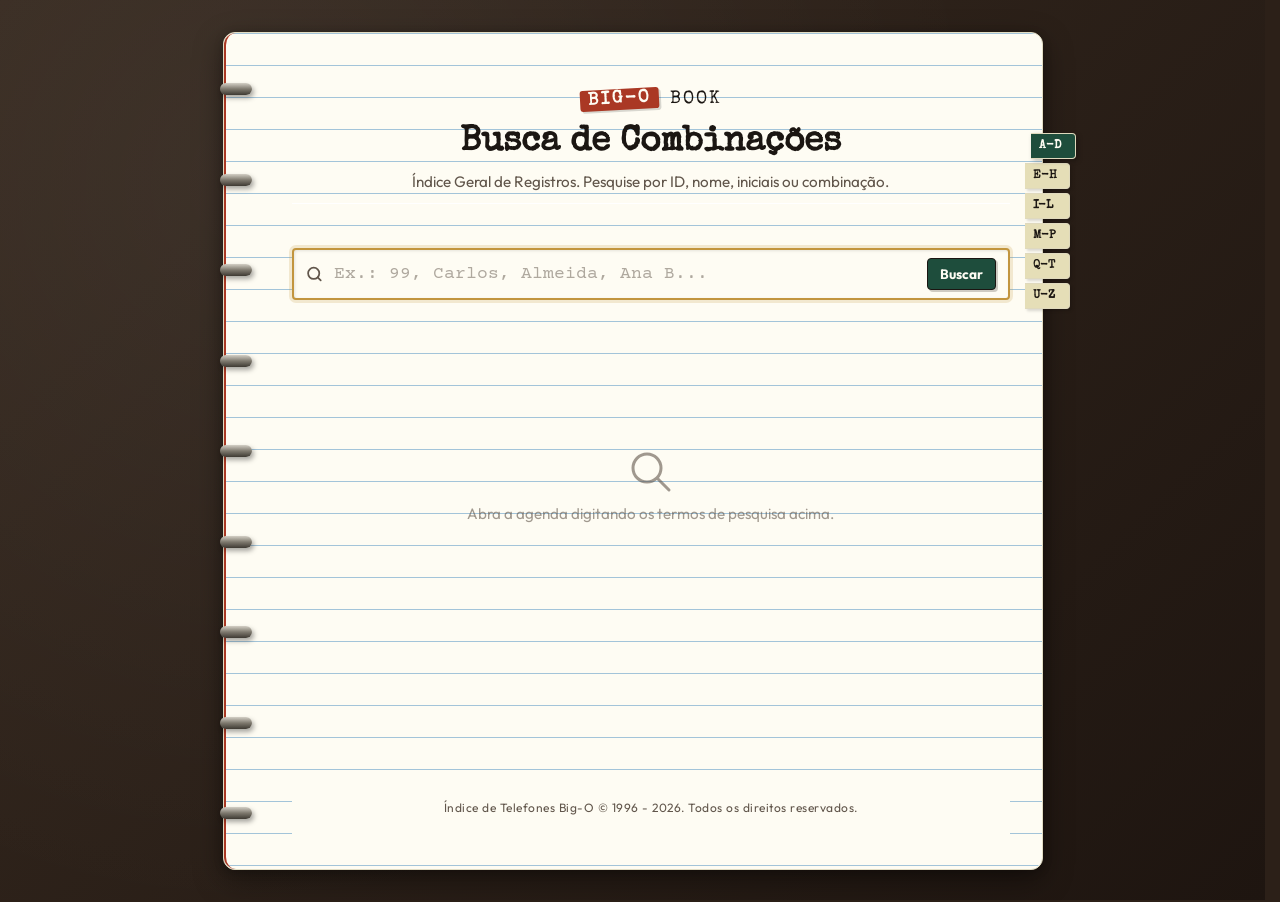
<file: phone_book/web/index.html>
<!DOCTYPE html>
<html lang="pt-BR">
<head>
    <meta charset="UTF-8">
    <meta name="viewport" content="width=device-width, initial-scale=1.0">
    <title>Lista Telefônica - Busca Inteligente</title>
    <!-- Google Fonts: Outfit (Sans), Special Elite (Typewriter), Courier Prime (Monospace) -->
    <link rel="preconnect" href="https://fonts.googleapis.com">
    <link rel="preconnect" href="https://fonts.gstatic.com" crossorigin>
    <link href="https://fonts.googleapis.com/css2?family=Outfit:wght@300;400;600;800&family=Special+Elite&family=Courier+Prime:ital,wght@0,400;0,700;1,400;1,700&display=swap" rel="stylesheet">
    <!-- CSS Estilos -->
    <link rel="stylesheet" href="styles.css">
    <!-- Favicon Retro Pager -->
    <link rel="icon" href="data:image/svg+xml,<svg xmlns=%22http://www.w3.org/2000/svg%22 viewBox=%220 0 100 100%22><text y=%22.9em%22 font-size=%2290%22>📟</text></svg>">
</head>
<body class="tpl-desk-wrapper">
    <!-- Organismo: Caderno/Agenda Telefônica Física -->
    <div class="org-phone-book tpl-phone-book">
        
        <!-- Elemento de Design: Anéis/Espiral de Caderno Clássico -->
        <div class="mol-spiral-binding">
            <div class="atom-binding-ring"></div>
            <div class="atom-binding-ring"></div>
            <div class="atom-binding-ring"></div>
            <div class="atom-binding-ring"></div>
            <div class="atom-binding-ring"></div>
            <div class="atom-binding-ring"></div>
            <div class="atom-binding-ring"></div>
            <div class="atom-binding-ring"></div>
            <div class="atom-binding-ring"></div>
        </div>

        <!-- Tiras de Índice Alfabético Físico (Abas da Agenda) -->
        <div class="mol-tab-strip">
            <div class="atom-tab active-tab">A-D</div>
            <div class="atom-tab">E-H</div>
            <div class="atom-tab">I-L</div>
            <div class="atom-tab">M-P</div>
            <div class="atom-tab">Q-T</div>
            <div class="atom-tab">U-Z</div>
        </div>

        <!-- Conteúdo Interno da Agenda -->
        <div class="mol-page-content">
            
            <!-- Organismo: Cabeçalho da Agenda -->
            <header class="org-header">
                <div class="logo atom-logo">
                    <span class="retro-stamp">Big-O</span> Book
                </div>
                <h1 class="atom-title">Busca de Combinações</h1>
                <p class="subtitle atom-subtitle">Índice Geral de Registros. Pesquise por ID, nome, iniciais ou combinação.</p>
                <div class="atom-horizontal-divider"></div>
            </header>

            <main class="org-main">
                
                <!-- Organismo: Formulário de Pesquisa -->
                <section class="org-search-section">
                    <form id="search-form">
                        <!-- Molécula: Campo de Busca Completo -->
                        <div class="mol-search-bar">
                            <svg class="search-icon atom-icon" xmlns="http://www.w3.org/2000/svg" viewBox="0 0 24 24" fill="none" stroke="currentColor" stroke-width="2.5" stroke-linecap="round" stroke-linejoin="round"><circle cx="11" cy="11" r="8"></circle><line x1="21" y1="21" x2="16.65" y2="16.65"></line></svg>
                            <input 
                                type="text" 
                                id="search-input" 
                                class="atom-input"
                                placeholder="Ex.: 99, Carlos, Almeida, Ana B..." 
                                autocomplete="off"
                                maxlength="200"
                                aria-label="Campo de busca"
                                autofocus
                            >
                            <button type="button" id="clear-btn" class="clear-button atom-button-clear" aria-label="Limpar busca" hidden>
                                <svg xmlns="http://www.w3.org/2000/svg" viewBox="0 0 24 24" fill="none" stroke="currentColor" stroke-width="2" stroke-linecap="round" stroke-linejoin="round"><line x1="18" y1="6" x2="6" y2="18"></line><line x1="6" y1="6" x2="18" y2="18"></line></svg>
                            </button>
                            <button type="submit" id="search-btn" class="atom-button-search" aria-label="Executar busca">
                                Buscar
                            </button>
                        </div>
                    </form>
                </section>

                <!-- Organismo: Lista de Resultados -->
                <section class="org-results-section">
                    <!-- Molécula: Metadados da Busca -->
                    <div class="results-meta mol-results-meta">
                        <span id="results-count" class="results-count atom-badge-count" hidden>0 resultados</span>
                        
                        <!-- Molécula: Loader Animado -->
                        <div id="loader" class="loader mol-loader" hidden>
                            <div class="spinner atom-spinner"></div>
                            <span class="atom-loader-text">Consultando fichário...</span>
                        </div>
                    </div>

                    <!-- Árvore de Mensagem de Erro -->
                    <div id="error-message" class="error-card atom-error-card" hidden></div>

                    <!-- Template: Grid de Resultados de Fichas -->
                    <div id="results-container" class="results-grid tpl-results-grid">
                        <!-- Ficha Inicial Estática (Estado Vazio) -->
                        <div class="empty-state mol-empty-state">
                            <svg class="atom-icon-empty" xmlns="http://www.w3.org/2000/svg" viewBox="0 0 24 24" fill="none" stroke="currentColor" stroke-width="1.5" stroke-linecap="round" stroke-linejoin="round"><path d="M21 21l-6-6m2-5a7 7 0 11-14 0 7 7 0 0114 0z"></path></svg>
                            <p class="atom-empty-text">Abra a agenda digitando os termos de pesquisa acima.</p>
                        </div>
                    </div>

                    <!-- Molécula: Paginação / Botão Ver Mais -->
                    <div class="mol-load-more-wrapper">
                        <button type="button" id="load-more-btn" class="atom-button-load-more" hidden>Carregar mais fichas...</button>
                    </div>
                </section>
            </main>
            
            <!-- Organismo: Rodapé -->
            <footer class="org-footer">
                <div class="atom-horizontal-divider"></div>
                <p class="atom-footer-text">Índice de Telefones Big-O &copy; 1996 - 2026. Todos os direitos reservados.</p>
            </footer>
        </div>
    </div>

    <!-- Elemento Retro: Bip / Pager de Anos 90 (Voltar ao Topo) -->
    <div id="retro-pager" class="retro-pager" title="Voltar ao Topo">
        <div class="pager-body">
            <div class="pager-clip"></div>
            <div class="pager-screen">
                <div id="pager-text" class="pager-text">▲ TOPO ▲</div>
            </div>
            <div class="pager-buttons">
                <div class="pager-btn btn-red"></div>
                <div class="pager-btn btn-blue"></div>
            </div>
        </div>
    </div>

    <!-- JS Principal -->
    <script src="app.js?v=20260715-confirmed-search"></script>
</body>
</html>
</file>
<file: phone_book/web/styles.css>
/* ==========================================================================
   DESIGN SYSTEM - RETRO 90S PHONE BOOK (ATOMIC DESIGN ARCHITECTURE)
   ========================================================================== */

/* --------------------------------------------------------------------------
   1. DESIGN TOKENS (CSS VARIABLES)
   -------------------------------------------------------------------------- */
:root {
    /* Cores Retrô e Sem Tons de Roxo (Purple Free) */
    --token-color-desk: #2c2018;          /* Fundo imitando mesa de madeira escura */
    --token-color-paper: #fefcf3;         /* Papel amarelado vintage / Yellow Pages */
    --token-color-paper-shadow: #e2ddc4;  /* Sombra suave de papel antigo */
    --token-color-text-dark: #1b1612;     /* Tinta preta envelhecida / Sepia escuro */
    --token-color-text-muted: #61564b;    /* Grafite apagado de lapiseira */
    --token-color-green-ink: #1e4d3c;     /* Verde clássico de agendas executivas antigas */
    --token-color-green-light: #e8f0ec;   /* Verde claro lavado para seleções/hover */
    --token-color-red-ink: #aa3824;       /* Vermelho carimbo / marca-texto retrô */
    --token-color-gold: #c2953e;          /* Detalhes dourados das abas e ferragens */
    --token-color-rule: #dfd9bd;          /* Linhas divisórias horizontais do fichário */
    --token-color-ledger-blue: #a3c4d9;   /* Linhas azuladas horizontais de pauta */
    --token-color-error-bg: #faebe8;      /* Fundo de erro (tom pastel avermelhado) */

    /* Tipografia Vintage */
    --token-font-heading: 'Special Elite', Georgia, serif;
    --token-font-body: 'Courier Prime', 'Courier New', monospace;
    --token-font-sans: 'Outfit', 'Inter', sans-serif;

    /* Espaçamentos Padronizados */
    --token-space-xs: 0.5rem;
    --token-space-sm: 0.75rem;
    --token-space-md: 1.25rem;
    --token-space-lg: 2rem;
    --token-space-xl: 3.5rem;

    /* Bordas e Sombras */
    --token-radius-sm: 4px;
    --token-radius-md: 8px;
    --token-radius-lg: 12px;
    --token-shadow-desk: 0 10px 30px rgba(0, 0, 0, 0.4), 0 2px 10px rgba(0, 0, 0, 0.2);
    --token-shadow-flat: 3px 3px 0px rgba(44, 32, 24, 0.15);
}

html {
    scrollbar-gutter: stable;
}

/* --------------------------------------------------------------------------
   2. RESET & BASE ESTILOS
   -------------------------------------------------------------------------- */
* {
    margin: 0;
    padding: 0;
    box-sizing: border-box;
}

[hidden] {
    display: none !important;
}

body {
    font-family: var(--token-font-body);
    background-color: var(--token-color-desk);
    color: var(--token-color-text-dark);
    min-height: 100vh;
    --body-padding-y: var(--token-space-lg);
    padding-top: var(--body-padding-y);
    padding-bottom: calc(var(--body-padding-y) + env(safe-area-inset-bottom));
    padding-left: var(--token-space-xs);
    padding-right: var(--token-space-xs);
    overflow-x: hidden;
}

/* --------------------------------------------------------------------------
   3. TEMPLATES & LAYOUT
   -------------------------------------------------------------------------- */
/* Fundo que simula uma mesa de escritório antiga */
.tpl-desk-wrapper {
    display: flex;
    justify-content: center;
    align-items: flex-start;
    background-image: 
        radial-gradient(circle at 20% 20%, rgba(255, 255, 255, 0.05) 0%, transparent 60%),
        linear-gradient(135deg, #372a20 0%, #1e1510 100%);
    background-attachment: fixed;
}

/* Container principal da agenda/fichário físico */
.tpl-phone-book {
    width: 100%;
    max-width: 820px;
    margin: 0 auto;
    position: relative;
}

/* Grid de fichas de resultados */
.tpl-results-grid {
    display: grid;
    grid-template-columns: 1fr;
    gap: var(--token-space-md);
}

@media (min-width: 640px) {
    .tpl-results-grid {
        grid-template-columns: repeat(2, 1fr);
    }
}

/* --------------------------------------------------------------------------
   4. ORGANISMOS
   -------------------------------------------------------------------------- */
.org-phone-book {
    position: relative;
    background-color: var(--token-color-paper);
    border: 1px solid var(--token-color-paper-shadow);
    border-radius: var(--token-radius-lg);
    box-shadow: var(--token-shadow-desk);
}

.org-header {
    text-align: center;
    margin-bottom: var(--token-space-lg);
    position: relative;
}

.org-search-section {
    margin-bottom: var(--token-space-md);
}

.org-main {
    flex: 1;
    display: flex;
    flex-direction: column;
    gap: var(--token-space-md);
}

.org-results-section {
    min-height: 250px;
    display: flex;
    flex-direction: column;
    gap: var(--token-space-md);
}

.org-footer {
    text-align: center;
    margin-top: var(--token-space-lg);
    padding: var(--token-space-md) var(--token-space-sm);
    background-color: var(--token-color-paper);
    position: relative;
    z-index: 5;
}

.org-footer .atom-horizontal-divider {
    display: none;
}

/* --------------------------------------------------------------------------
   5. MOLÉCULAS
   -------------------------------------------------------------------------- */
/* Barra lateral física com os anéis metálicos do caderno */
.mol-spiral-binding {
    position: absolute;
    left: 20px;
    top: 50px;
    bottom: 50px;
    width: 16px;
    display: flex;
    flex-direction: column;
    justify-content: space-between;
    z-index: 10;
    pointer-events: none;
}

/* Abas de índice alfabético coladas na lateral direita da agenda */
.mol-tab-strip {
    position: absolute;
    right: -28px;
    top: 100px;
    display: flex;
    flex-direction: column;
    gap: 4px;
    z-index: 2;
}

/* Folha/Área de conteúdo com a pauta e margem vermelha */
.mol-page-content {
    display: flex;
    flex-direction: column;
    padding: var(--token-space-xl) var(--token-space-lg) var(--token-space-lg) calc(var(--token-space-xl) + 10px);
    background-image: 
        linear-gradient(var(--token-color-ledger-blue) 1px, transparent 1px);
    background-size: 100% 32px;
    border-left: 2px solid var(--token-color-red-ink); /* Margem vermelha clássica de caderno */
    border-radius: var(--token-radius-lg);
    min-height: calc(100vh - 2 * var(--body-padding-y) - env(safe-area-inset-bottom));
}

/* Barra de pesquisa em formato de ficha de inserção */
.mol-search-bar {
    display: flex;
    align-items: center;
    gap: var(--token-space-sm);
    background-color: var(--token-color-paper);
    border: 2px solid var(--token-color-green-ink);
    border-radius: var(--token-radius-sm);
    padding: var(--token-space-xs) var(--token-space-sm);
    box-shadow: inset 1px 1px 3px rgba(0, 0, 0, 0.1);
    transition: box-shadow 0.2s ease, border-color 0.2s ease;
}

.mol-search-bar:focus-within {
    border-color: var(--token-color-gold);
    box-shadow: 0 0 0 3px rgba(194, 149, 62, 0.2), inset 1px 1px 3px rgba(0, 0, 0, 0.1);
}

/* Ficha de dados (Card) */
.result-card {
    background-color: #fbf9ef;
    border: 1px solid var(--token-color-rule);
    border-top: 3px solid var(--token-color-green-ink);
    border-radius: var(--token-radius-sm);
    padding: var(--token-space-md);
    box-shadow: var(--token-shadow-flat);
    transition: transform 0.2s ease, box-shadow 0.2s ease, background-color 0.2s ease;
    display: flex;
    flex-direction: column;
    justify-content: space-between;
    scroll-margin-top: var(--token-space-md);
}

.result-card:hover {
    transform: translateY(-2px);
    box-shadow: 5px 5px 0px rgba(44, 32, 24, 0.15);
    background-color: #fcfbf4;
}

.card-header {
    display: flex;
    justify-content: space-between;
    align-items: center;
    border-bottom: 1px dashed var(--token-color-rule);
    padding-bottom: var(--token-space-xs);
    margin-bottom: var(--token-space-sm);
}

/* Metadados e Loader */
.mol-results-meta {
    display: flex;
    justify-content: space-between;
    align-items: center;
    min-height: 32px;
}

.mol-loader {
    display: flex;
    align-items: center;
    gap: var(--token-space-xs);
}

.mol-empty-state {
    grid-column: 1 / -1;
    display: flex;
    flex-direction: column;
    align-items: center;
    text-align: center;
    padding: var(--token-space-xl) var(--token-space-lg);
    opacity: 0.6;
}

/* --------------------------------------------------------------------------
   6. ÁTOMOS
   -------------------------------------------------------------------------- */
/* Anel individual do fichário em degradê metálico */
.atom-binding-ring {
    width: 32px;
    height: 12px;
    background: linear-gradient(180deg, #d3cfc5 0%, #7e796e 50%, #3e3a33 100%);
    border-radius: 6px;
    box-shadow: 2px 3px 5px rgba(0, 0, 0, 0.35);
    margin-left: -24px;
}

/* Aba individual de índice */
.atom-tab {
    background-color: #e5deb7;
    color: var(--token-color-text-dark);
    font-family: var(--token-font-heading);
    font-size: 0.75rem;
    font-weight: bold;
    padding: 6px 12px 6px 8px;
    border-radius: 0 4px 4px 0;
    border: 1px solid var(--token-color-rule);
    border-left: none;
    cursor: default;
    box-shadow: 2px 2px 3px rgba(0, 0, 0, 0.15);
    transition: transform 0.2s ease, background-color 0.2s ease;
}

.atom-tab.active-tab {
    background-color: var(--token-color-green-ink);
    color: var(--token-color-paper);
    transform: translateX(6px);
    box-shadow: 2px 2px 5px rgba(0, 0, 0, 0.25);
}

/* Elementos do Cabeçalho */
.atom-logo {
    font-family: var(--token-font-heading);
    font-size: 1.1rem;
    text-transform: uppercase;
    letter-spacing: 2px;
    margin-bottom: var(--token-space-sm);
}

.retro-stamp {
    background-color: var(--token-color-red-ink);
    color: var(--token-color-paper);
    padding: 2px 8px;
    border-radius: 3px;
    display: inline-block;
    transform: rotate(-3deg);
    box-shadow: 2px 2px 0px rgba(0,0,0,0.15);
    font-weight: bold;
    margin-right: 4px;
}

.atom-title {
    font-family: var(--token-font-heading);
    font-size: 2.2rem;
    color: var(--token-color-text-dark);
    line-height: 1.2;
}

.atom-subtitle {
    font-family: var(--token-font-sans);
    color: var(--token-color-text-muted);
    font-size: 0.95rem;
    font-weight: 400;
    margin-top: var(--token-space-xs);
}

.atom-horizontal-divider {
    height: 1px;
    background-color: var(--token-color-rule);
    margin: var(--token-space-sm) 0;
    border-bottom: 1px solid white;
}

/* Elementos do Input */
.atom-input {
    width: 100%;
    background: transparent;
    border: none;
    outline: none;
    font-family: var(--token-font-body);
    font-size: 1.15rem;
    color: var(--token-color-text-dark);
}

.atom-input::placeholder {
    color: var(--token-color-text-muted);
    opacity: 0.5;
}

.atom-icon {
    width: 20px;
    height: 20px;
    color: var(--token-color-text-muted);
}

.atom-button-clear {
    background: transparent;
    border: none;
    color: var(--token-color-text-muted);
    cursor: pointer;
    border-radius: 50%;
    padding: 2px;
    display: flex;
    align-items: center;
    justify-content: center;
    transition: background-color 0.2s;
}

.atom-button-clear:hover {
    background-color: var(--token-color-rule);
    color: var(--token-color-text-dark);
}

.atom-button-search {
    flex: 0 0 auto;
    background-color: var(--token-color-green-ink);
    color: var(--token-color-paper);
    border: 1px solid var(--token-color-text-dark);
    border-radius: var(--token-radius-sm);
    padding: 6px 12px;
    font-family: var(--token-font-sans);
    font-size: 0.85rem;
    font-weight: 700;
    cursor: pointer;
    box-shadow: 2px 2px 0 rgba(44, 32, 24, 0.22);
    transition: background-color 0.2s ease, transform 0.1s ease, box-shadow 0.1s ease;
}

.atom-button-search:hover {
    background-color: #335a3f;
}

.atom-button-search:active {
    transform: translate(1px, 1px);
    box-shadow: 1px 1px 0 rgba(44, 32, 24, 0.22);
}

/* Badges e Fichas */
.atom-badge-count {
    font-family: var(--token-font-sans);
    font-size: 0.8rem;
    font-weight: bold;
    color: var(--token-color-green-ink);
    background-color: var(--token-color-green-light);
    border: 1px solid var(--token-color-green-ink);
    padding: 3px 10px;
    border-radius: var(--token-radius-sm);
}

.atom-spinner {
    width: 16px;
    height: 16px;
    border: 2px solid rgba(30, 77, 60, 0.2);
    border-top: 2px solid var(--token-color-green-ink);
    border-radius: 50%;
    animation: spin 0.8s linear infinite;
}

@keyframes spin {
    to { transform: rotate(360deg); }
}

.atom-loader-text {
    font-family: var(--token-font-sans);
    font-size: 0.85rem;
    color: var(--token-color-text-muted);
}

.atom-icon-empty {
    width: 48px;
    height: 48px;
    color: var(--token-color-text-muted);
    margin-bottom: var(--token-space-xs);
}

.atom-empty-text {
    font-family: var(--token-font-sans);
    font-size: 0.95rem;
    color: var(--token-color-text-muted);
}

/* Erros */
.atom-error-card {
    background-color: var(--token-color-error-bg);
    border: 1px solid var(--token-color-red-ink);
    color: var(--token-color-red-ink);
    padding: var(--token-space-sm);
    border-radius: var(--token-radius-sm);
    font-size: 0.9rem;
    text-align: center;
}

/* Cards de Resultados específicos */
.card-id {
    font-family: var(--token-font-body);
    font-weight: bold;
    font-size: 0.85rem;
    color: var(--token-color-red-ink);
    border: 1px dashed var(--token-color-red-ink);
    padding: 2px 6px;
    border-radius: var(--token-radius-sm);
}

.card-comb-num {
    font-family: var(--token-font-body);
    font-size: 0.75rem;
    color: var(--token-color-text-muted);
}

.card-name {
    font-family: var(--token-font-heading);
    font-size: 1.3rem;
    color: var(--token-color-text-dark);
    margin: var(--token-space-xs) 0;
}

.card-combination {
    font-family: var(--token-font-body);
    font-size: 0.85rem;
    background-color: #f1eddd;
    border-left: 3px solid var(--token-color-gold);
    padding: var(--token-space-xs) var(--token-space-sm);
    color: var(--token-color-text-dark);
    word-break: break-all;
}

/* Elementos do Rodapé */
.atom-footer-text {
    font-family: var(--token-font-sans);
    font-size: 0.75rem;
    color: var(--token-color-text-muted);
    letter-spacing: 0.5px;
    line-height: 1.5;
    margin: 0;
    display: block;
}

/* Paginação e Carregamento Retro */
.mol-load-more-wrapper {
    display: flex;
    justify-content: center;
    margin-top: var(--token-space-md);
    margin-bottom: var(--token-space-sm);
    width: 100%;
    overflow-anchor: none;
}

.atom-button-load-more {
    background-color: var(--token-color-paper);
    color: var(--token-color-green-ink);
    border: 2px solid var(--token-color-green-ink);
    font-family: var(--token-font-heading);
    font-size: 0.95rem;
    font-weight: bold;
    padding: 8px 24px;
    border-radius: var(--token-radius-sm);
    cursor: pointer;
    box-shadow: var(--token-shadow-flat);
    transition: transform 0.1s ease, box-shadow 0.1s ease, background-color 0.2s ease;
}

.atom-button-load-more:hover {
    background-color: var(--token-color-green-light);
}

.atom-button-load-more:active {
    transform: translate(2px, 2px);
    box-shadow: none;
}

/* --------------------------------------------------------------------------
   7. RESPONSIVIDADE E RETRAÇÃO (MEDIA QUERIES)
   -------------------------------------------------------------------------- */
/* Dispositivos Médios e Tablets */
@media (max-width: 900px) {
    .mol-tab-strip {
        display: none; /* Oculta abas físicas para evitar transbordamento horizontal */
    }
}

/* Dispositivos Pequenos e Celulares */
@media (max-width: 768px) {
    body {
        --body-padding-y: var(--token-space-sm);
        padding-top: var(--body-padding-y);
        padding-bottom: calc(var(--body-padding-y) + env(safe-area-inset-bottom));
        padding-left: var(--token-space-xs);
        padding-right: var(--token-space-xs);
        background-image: none;
        background-color: var(--token-color-paper); /* Em celulares, exibe diretamente o papel */
    }

    .org-phone-book {
        box-shadow: none;
        border: none;
    }

    .mol-spiral-binding {
        display: none; /* Remove anéis espirais em telas pequenas */
    }

    .mol-page-content {
        padding: var(--token-space-md) var(--token-space-sm);
        border-left: none; /* Remove margem de caderno para expandir espaço do texto */
    }

    .atom-title {
        font-size: 1.7rem;
    }

    .tpl-results-grid {
        grid-template-columns: 1fr;
        gap: var(--token-space-sm);
    }

    .result-card {
        padding: var(--token-space-sm);
    }
}

/* ==========================================================================
   8. RETRO 90S PAGER (BACK TO TOP WIDGET)
   ========================================================================== */
.retro-pager {
    position: fixed;
    bottom: 24px;
    right: 24px;
    width: 105px;
    height: 70px;
    background-color: #1c1c1f;
    border: 3px solid #3a3a3e;
    border-radius: 8px;
    box-shadow: 4px 4px 0px rgba(0, 0, 0, 0.5), inset -2px -2px 0px #000;
    z-index: 1000;
    cursor: pointer;
    display: flex;
    align-items: center;
    justify-content: center;
    transition: opacity 0.3s ease, transform 0.2s ease;
    opacity: 0;
    pointer-events: none;
    transform: translateY(20px);
}

.retro-pager.visible {
    opacity: 1;
    pointer-events: auto;
    transform: translateY(0);
}

.retro-pager:hover {
    transform: scale(1.05);
    animation: pager-vibrate 0.15s linear infinite;
}

.retro-pager:active {
    transform: scale(0.95);
    box-shadow: 2px 2px 0px rgba(0, 0, 0, 0.5);
}

.pager-body {
    width: 100%;
    height: 100%;
    padding: 8px 6px 6px 6px;
    display: flex;
    flex-direction: column;
    justify-content: space-between;
    position: relative;
}

.pager-screen {
    background-color: #7b946d; /* LCD verde clássico de Bip/Pager */
    border: 2px solid #000;
    border-radius: 3px;
    height: 32px;
    display: flex;
    align-items: center;
    justify-content: center;
    box-shadow: inset 1px 1px 3px rgba(0, 0, 0, 0.4);
    overflow: hidden;
}

.pager-text {
    font-family: var(--token-font-body);
    font-size: 0.7rem;
    font-weight: bold;
    color: #0b1507;
    text-shadow: 1px 1px 0px rgba(255, 255, 255, 0.1);
    letter-spacing: 0.5px;
    text-align: center;
    white-space: nowrap;
    animation: pager-blink 1s step-end infinite;
}

.pager-buttons {
    display: flex;
    justify-content: flex-end;
    gap: 4px;
    height: 8px;
    margin-top: 2px;
}

.pager-btn {
    width: 12px;
    height: 6px;
    border: 1px solid #000;
    border-radius: 1px;
    box-shadow: inset 1px 1px 1px rgba(255,255,255,0.3);
}

.btn-red {
    background-color: var(--token-color-red-ink);
}

.btn-blue {
    background-color: #2e62a6;
}

.pager-clip {
    position: absolute;
    top: -5px;
    left: 12px;
    width: 28px;
    height: 6px;
    background-color: #2b2b2e;
    border: 1px solid #111;
    border-radius: 1px;
    box-shadow: 1px 1px 2px rgba(0,0,0,0.5);
}

@keyframes pager-vibrate {
    0% { transform: translate(0, 0) rotate(0deg); }
    25% { transform: translate(1px, 1px) rotate(0.5deg); }
    50% { transform: translate(-1px, -1px) rotate(-0.5deg); }
    75% { transform: translate(-1px, 1px) rotate(0deg); }
    100% { transform: translate(1px, -1px) rotate(0.5deg); }
}

@keyframes pager-blink {
    50% { opacity: 0.4; }
}

/* Responsividade do Pager */
@media (max-width: 768px) {
    .retro-pager {
        bottom: 16px;
        right: 16px;
        width: 90px;
        height: 62px;
    }
    .pager-screen {
        height: 28px;
    }
    .pager-text {
        font-size: 0.65rem;
    }
    
    /* Evita que o Pager sobreponha o texto do rodapé no mobile */
    .org-footer {
        padding-bottom: 85px;
    }
}
</file>
